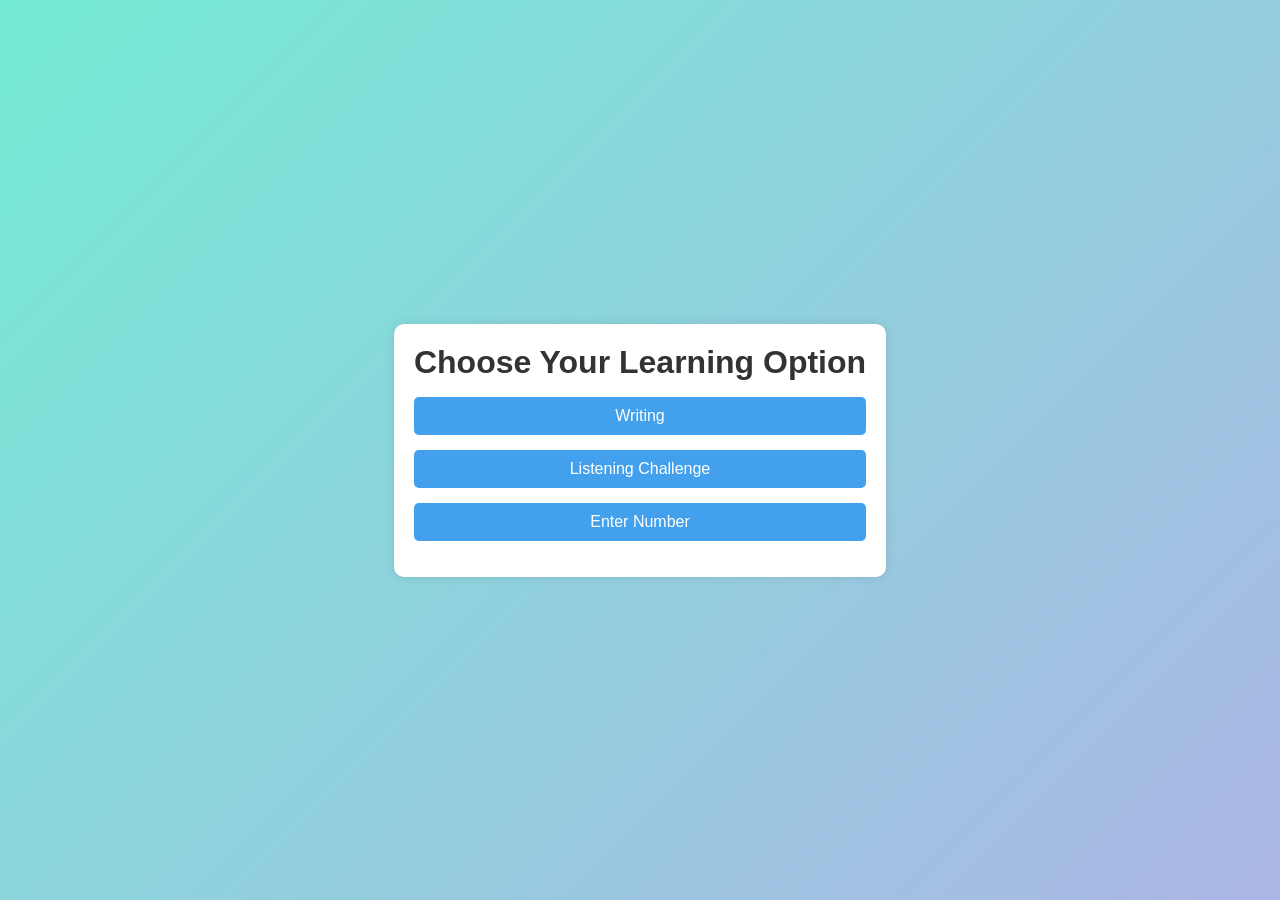
<file: index.html>
<!DOCTYPE html>
<html lang="en">
<head>
    <meta charset="UTF-8">
    <meta name="viewport" content="width=device-width, initial-scale=1.0">
    <title>Learning Options</title>
    <link rel="stylesheet" href="styles.css">
</head>
<body>
    <div id="options-container">
        <h1>Choose Your Learning Option</h1>
        <ul>
            <li><a href="writing_numbers.html">Writing</a></li>
            <li><a href="choose.html">Listening Challenge</a></li>
            <li><a href="number_pad.html">Enter Number</a></li>
            <!-- Add more learning options here -->
        </ul>
    </div>
</body>
</html>
</file>
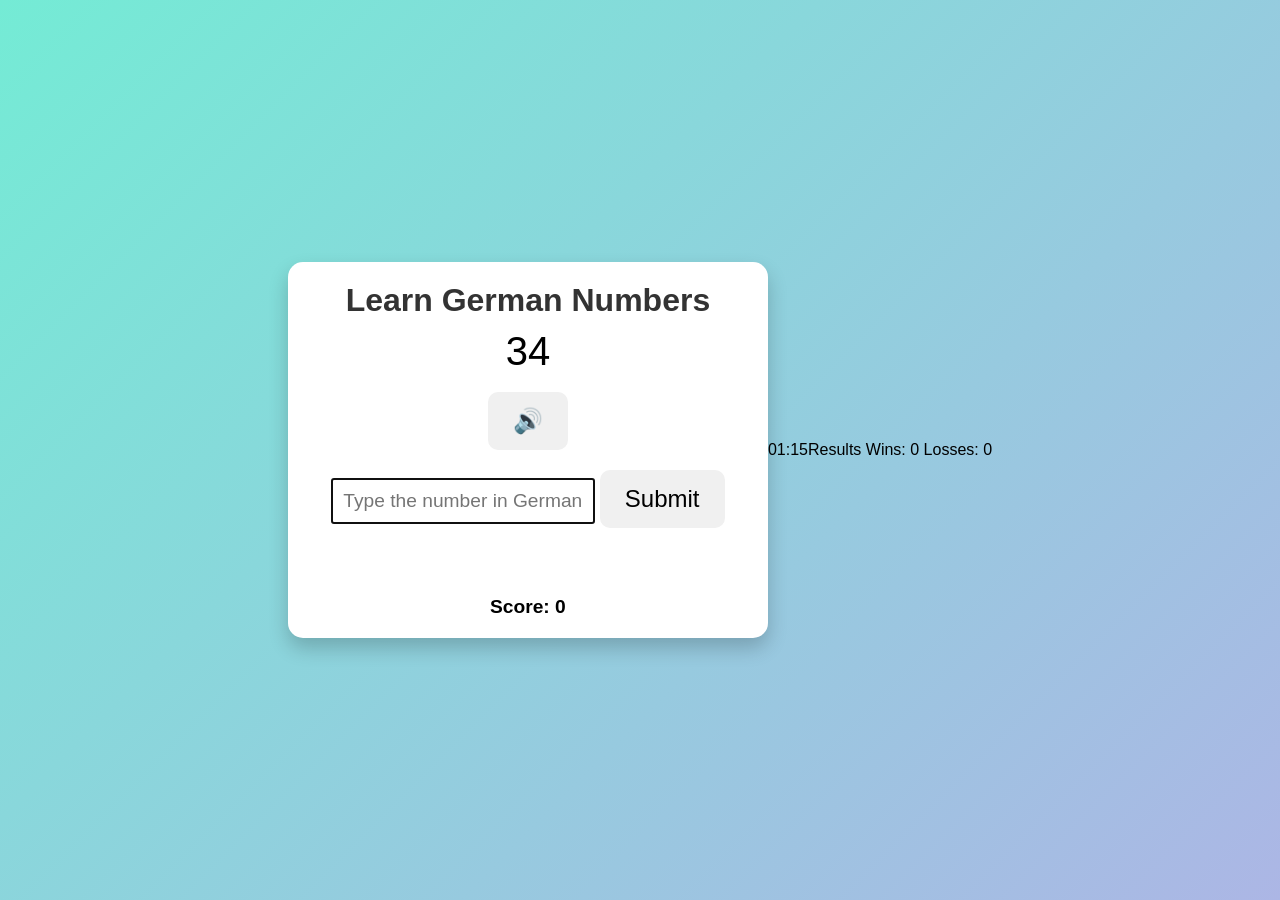
<file: results.html>
<!DOCTYPE html>
<html lang="en">
<head>
    <meta charset="UTF-8">
    <meta name="viewport" content="width=device-width, initial-scale=1.0">
    <title>Learn German Numbers</title>
    <link rel="stylesheet" href="styles.css">
</head>
<body>
    <div class="container">
        <h1>Learn German Numbers</h1>
        <div class="number-display">
            <span id="number-text"></span>
            <br></br>
            <button id="play-audio">🔊</button>
        </div>
        <div class="input-section">
            <input type="text" id="user-input" placeholder="Type the number in German">
            <button id="submit-answer">Submit</button>
        </div>
        <div class="feedback" id="feedback"></div>
        <div class="scoreboard">
            <span>Score: <span id="score">0</span></span>
        </div>
    </div>
    <div id="chronometer" class="chronometer">01:15</div>
    <div id="popup" class="popup">
        <div class="popup-content">
            <span id="result">Results</span>
            <span id="wins">Wins: 0</span>
            <span id="losses">Losses: 0</span>
        </div>
    </div>
    <script src="writing_numbers.js"></script>
</body>
</html>
</file>
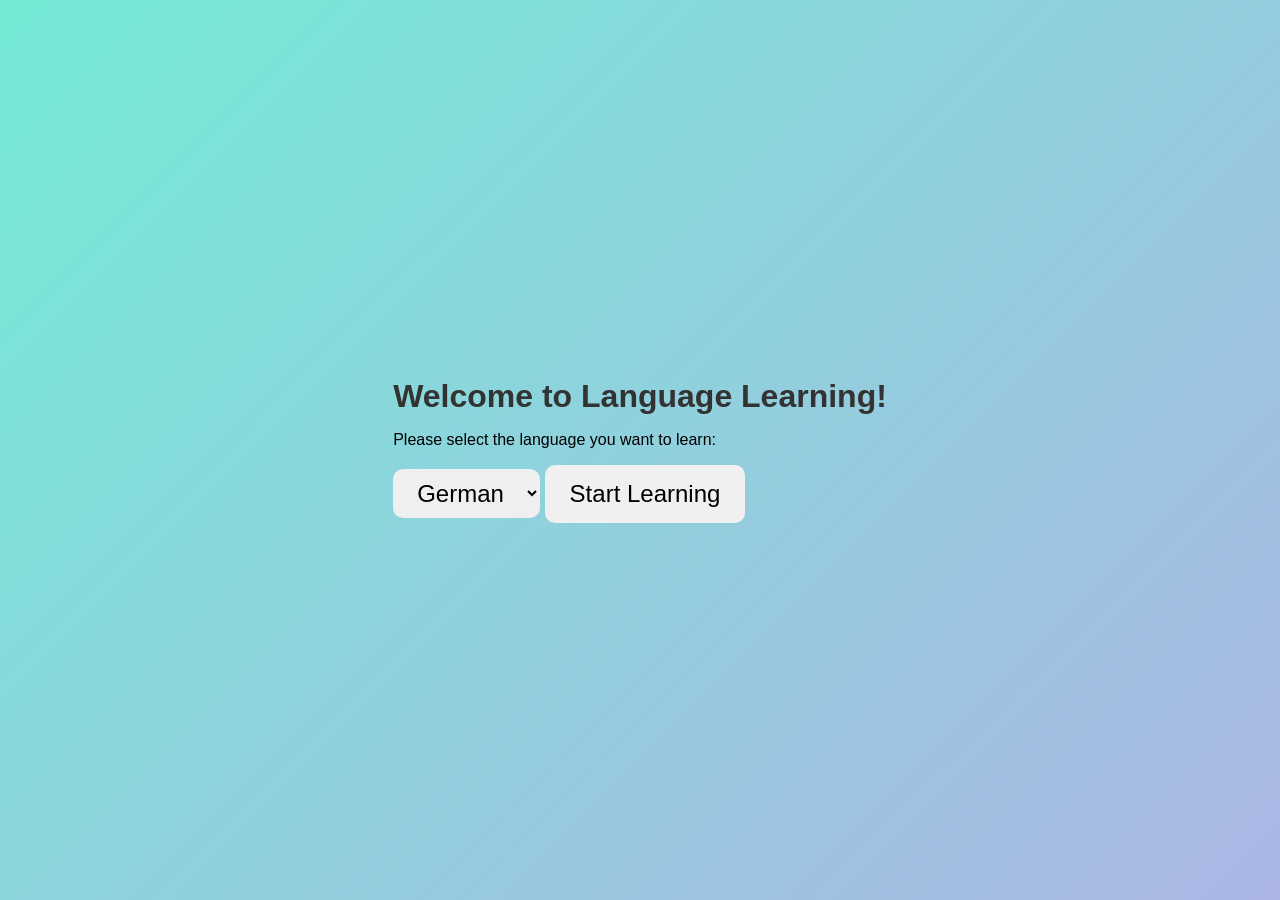
<file: welcome.html>
<!DOCTYPE html>
<html lang="en">
<head>
    <meta charset="UTF-8">
    <meta name="viewport" content="width=device-width, initial-scale=1.0">
    <title>Welcome</title>
    <link rel="stylesheet" href="styles.css">
</head>
<body>
    <div id="welcome-container">
        <h1>Welcome to Language Learning!</h1>
        <p>Please select the language you want to learn:</p>
        <select id="language-select">
            <option value="german">German</option>
            <!-- Add other language options here -->
        </select>
        <button id="start-learning-btn">Start Learning</button>
    </div>

    <script src="welcome.js"></script>
</body>
</html>
</file>
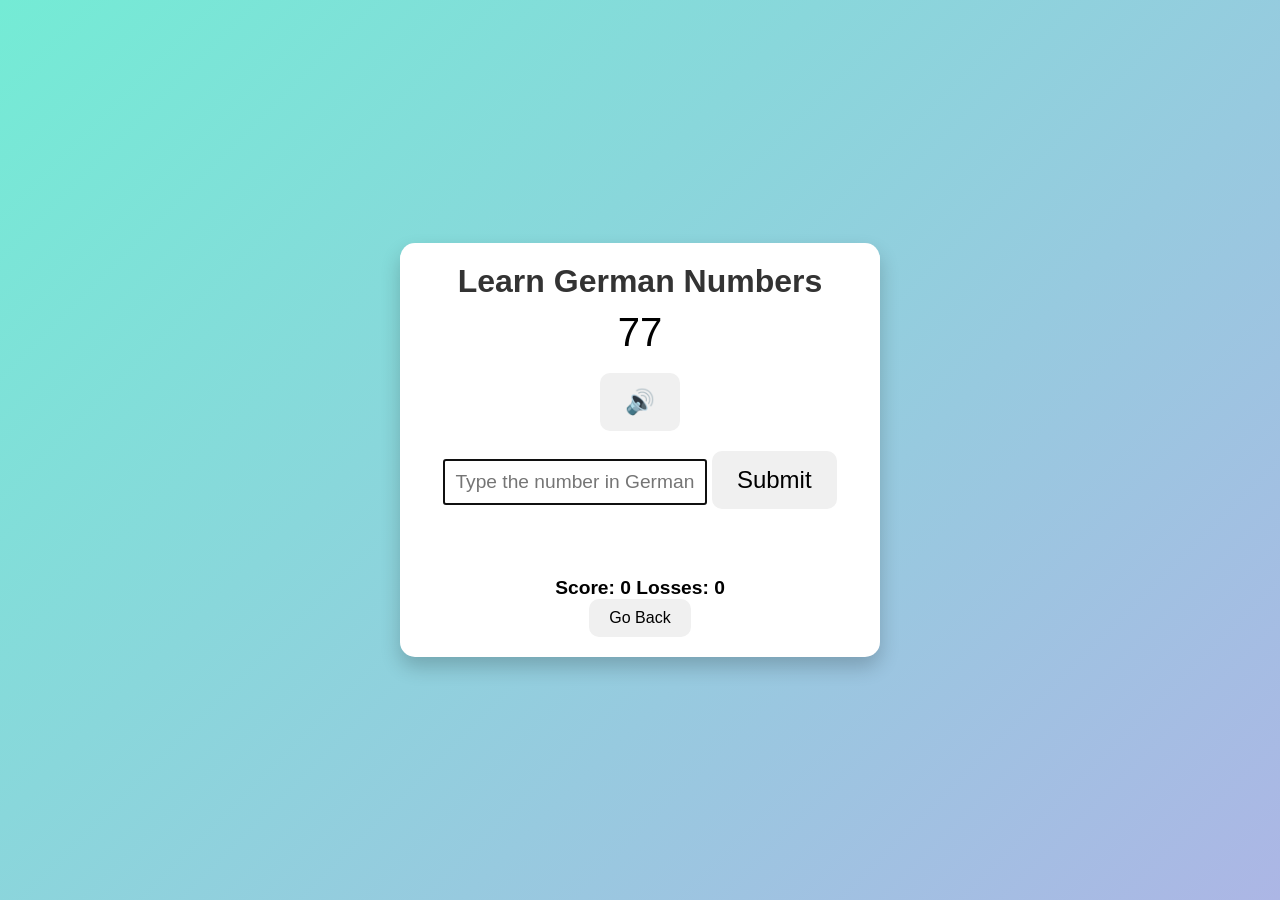
<file: writing_numbers.html>
<!DOCTYPE html>
<html lang="en">
<head>
    <meta charset="UTF-8">
    <meta name="viewport" content="width=device-width, initial-scale=1.0">
    <title>Learn German Numbers</title>
    <link rel="stylesheet" href="styles.css">
</head>
<body>
    <div class="container">
        <h1>Learn German Numbers</h1>
        <div class="number-display">
            <span id="number-text"></span>
            <br></br>
            <button id="play-audio">🔊</button>
        </div>
        <div class="input-section">
            <input type="text" id="user-input" placeholder="Type the number in German">
            <button id="submit-answer">Submit</button>
        </div>
        <div class="feedback" id="feedback"></div>
        <div class="scoreboard">
            <span>Score: <span id="score">0</span></span>
            <span>Losses: <span id="losses">0</span></span>
        </div>
        <button id="go-back">Go Back</button>
    </div>
    <script src="writing_numbers.js"></script>
    

</body>
</html>
</file>
<file: styles.css>
/* Reset some basic elements for better cross-browser consistency */
body, h1, button {
  margin: 0;
  padding: 0;
  font-family: Arial, sans-serif;
}

body {
  display: flex;
  justify-content: center;
  align-items: center;
  height: 100vh;
  background: linear-gradient(135deg, #74ebd5, #ACB6E5);
  margin: 0;
}

.container {
  text-align: center;
  background: white;
  padding: 20px 40px;
  border-radius: 15px;
  box-shadow: 0 10px 20px rgba(0, 0, 0, 0.2);
  max-width: 400px;
  width: 100%;
}

h1 {
  margin-bottom: 20px;
  font-size: 2em;
  color: #333;
}

.number-display {
  margin-bottom: 20px;
}

.number-display button {
  font-size: 2em;
  background: none;
  border: none;
  cursor: pointer;
}

.number-display button:hover {
  color: #007BFF;
}

.buttons-section {
  display: flex;
  justify-content: center;
  gap: 15px;
  flex-wrap: wrap;
  margin-bottom: 20px;
}

.number-button {
  padding: 15px 25px;
  font-size: 1.5em;
  background-color: #f0f0f0;
  border: none;
  border-radius: 10px;
  cursor: pointer;
  transition: background-color 0.3s, transform 0.3s;
}

.number-button:hover {
  background-color: #007BFF;
  color: white;
  transform: scale(1.1);
}

.feedback {
  margin-top: 20px;
  font-size: 1.2em;
  min-height: 1.5em; /* Ensures the layout doesn't shift when feedback text appears */
}

.scoreboard {
  margin-top: 20px;
  font-size: 1.2em;
}

.scoreboard span {
  font-weight: bold;
}

/* Reset some basic elements for better cross-browser consistency */

/* Reset some basic elements for better cross-browser consistency */
body, h1, button {
  margin: 0;
  padding: 0;
  font-family: Arial, sans-serif;
}

body {
  display: flex;
  justify-content: center;
  align-items: center;
  height: 100vh;
  background: linear-gradient(135deg, #74ebd5, #ACB6E5);
  margin: 0;
}

.container {
  text-align: center;
  background: white;
  padding: 20px 40px;
  border-radius: 15px;
  box-shadow: 0 10px 20px rgba(0, 0, 0, 0.2);
  max-width: 400px;
  width: 100%;
}

h1 {
  margin-bottom: 20px;
  font-size: 2em;
  color: #333;
}

.index {
  margin-bottom: 20px;
}

.index ul {
  list-style: none;
  padding: 0;
}

.index li {
  margin-bottom: 15px;
}

.index a {
  display: block;
  padding: 15px 25px;
  font-size: 1.5em;
  background-color: #f0f0f0;
  border: none;
  border-radius: 10px;
  cursor: pointer;
  text-decoration: none;
  color: #333;
  transition: background-color 0.3s, transform 0.3s;
}

.index a:hover {
  background-color: #007BFF;
  color: white;
  transform: scale(1.1);
}


/* Reset some basic elements for better cross-browser consistency */
body, h1, button {
  margin: 0;
  padding: 0;
  font-family: Arial, sans-serif;
}

body {
  display: flex;
  justify-content: center;
  align-items: center;
  height: 100vh;
  background: linear-gradient(135deg, #74ebd5, #ACB6E5);
  margin: 0;
}

.container {
  text-align: center;
  background: white;
  padding: 20px 40px;
  border-radius: 15px;
  box-shadow: 0 10px 20px rgba(0, 0, 0, 0.2);
  max-width: 400px;
  width: 100%;
}

h1 {
  margin-bottom: 20px;
  font-size: 2em;
  color: #333;
}

.select-language {
  margin-bottom: 20px;
}

#language-select {
  padding: 10px 20px;
  font-size: 1.5em;
  border: none;
  border-radius: 10px;
  cursor: pointer;
}

#start-learning-btn {
  padding: 15px 25px;
  font-size: 1.5em;
  background-color: #f0f0f0;
  border: none;
  border-radius: 10px;
  cursor: pointer;
  transition: background-color 0.3s, transform 0.3s;
}

#start-learning-btn:hover {
  background-color: #007BFF;
  color: white;
  transform: scale(1.1);
}

/* Add this to your existing CSS styles */

#number-text {
  font-size: 2.5em; /* Increased font size */
}

#user-input {
  font-size: 1.2em; /* Increased font size */
  padding: 10px; /* Increased padding */
}

#play-audio,
#submit-answer,
#go-back {
  padding: 15px 25px;
  font-size: 1.5em;
  background-color: #f0f0f0;
  border: none;
  border-radius: 10px;
  cursor: pointer;
  transition: background-color 0.3s, transform 0.3s;
}

#play-audio:hover,
#submit-answer:hover,
#go-back:hover {
  background-color: #007BFF;
  color: white;
  transform: scale(1.1);
}

/* Add this CSS to your existing styles */

footer {
  position: fixed;
  top: 20px; /* Adjust as needed */
  right: 20px; /* Adjust as needed */
}

#go-back {
  padding: 10px 20px;
  font-size: 1em;
  background-color: #f0f0f0;
  border: none;
  border-radius: 10px;
  cursor: pointer;
  transition: background-color 0.3s, transform 0.3s;
}

#go-back:hover {
  background-color: #007BFF;
  color: white;
  transform: scale(1.1);
}

body {
  font-family: Arial, sans-serif;
  margin: 0;
  padding: 0;
  background-color: #f5f5f5;
}

#options-container {
  max-width: 600px;
  margin: 50px auto;
  padding: 20px;
  background-color: #fff;
  border-radius: 10px;
  box-shadow: 0 0 10px rgba(0, 0, 0, 0.1);
  text-align: center;
}

h1 {
  margin-bottom: 10px;
  color: #333;
}

ul {
  list-style: none;
  padding: 0;
}

li {
  margin-bottom: 15px;
}

a {
  display: block;
  padding: 10px 20px;
  background-color: #43a0ec;
  color: #fff;
  text-decoration: none;
  border-radius: 5px;
  transition: background-color 0.3s;
}

a:hover {
  background-color: #0474eb;
}
</file>
